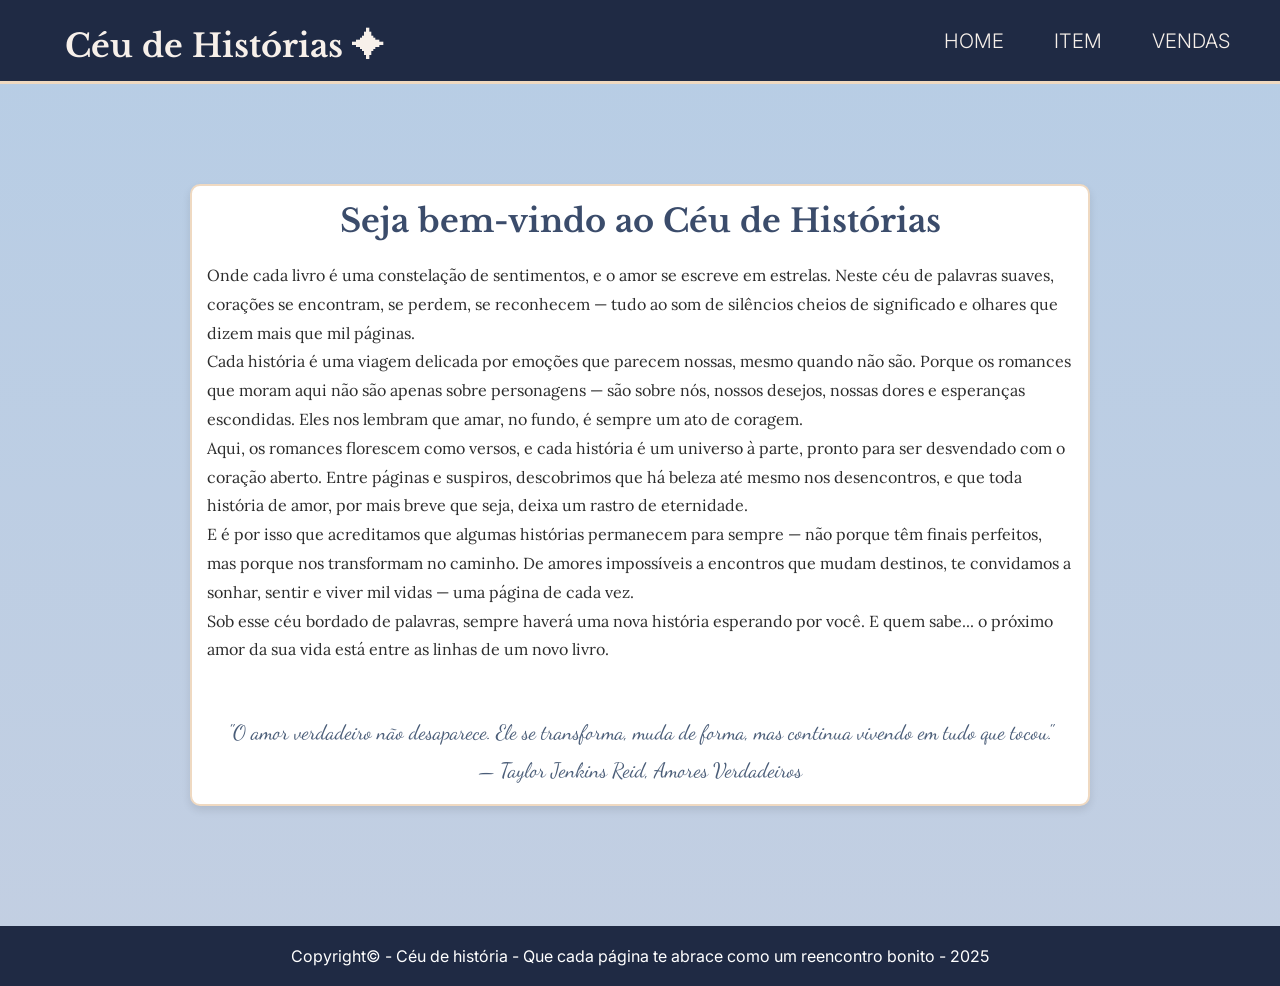
<file: index.html>
<!DOCTYPE html>
<html lang="en">
<head>
    <meta charset="UTF-8">
    <meta name="viewport" content="width=device-width, initial-scale=1.0">
    <link rel="stylesheet" href="index.css">
    <title>Céu de Histórias</title>
</head>
<body class="bodyindex">
    <div>
            <nav>
                <h1 class="hnav">Céu de Histórias ⯌</h1>
                <ul>
                    <li><a href="#"> HOME </a></li>
                    <li><a href="item.html"> ITEM </a></li>
                    <li><a href="vendas.html"> VENDAS </a></li>
                </ul>
            </nav>
    </div>

    <section>
        <div class="intro">
            <h2> Seja bem-vindo ao Céu de Histórias </h2> <br>
            <p>Onde cada livro é uma constelação de sentimentos, e o amor se escreve em estrelas.
                Neste céu de palavras suaves, corações se encontram, se perdem, se reconhecem — tudo ao som de silêncios cheios de significado e olhares que dizem mais que mil páginas. <br>
                
                Cada história é uma viagem delicada por emoções que parecem nossas, mesmo quando não são. Porque os romances que moram aqui não são apenas sobre personagens — são sobre nós, nossos desejos, nossas dores e esperanças escondidas. Eles nos lembram que amar, no fundo, é sempre um ato de coragem. <br>
                
                Aqui, os romances florescem como versos, e cada história é um universo à parte, pronto para ser desvendado com o coração aberto.
                Entre páginas e suspiros, descobrimos que há beleza até mesmo nos desencontros, e que toda história de amor, por mais breve que seja, deixa um rastro de eternidade. <br>
                
                E é por isso que acreditamos que algumas histórias permanecem para sempre — não porque têm finais perfeitos, mas porque nos transformam no caminho.
                De amores impossíveis a encontros que mudam destinos, te convidamos a sonhar, sentir e viver mil vidas — uma página de cada vez. <br>
                
                Sob esse céu bordado de palavras, sempre haverá uma nova história esperando por você. E quem sabe... o próximo amor da sua vida está entre as linhas de um novo livro. <br>
            </p> <br>
        <p class="quote">"O amor verdadeiro não desaparece. Ele se transforma, muda de forma, mas continua vivendo em tudo que tocou."
            <br>— Taylor Jenkins Reid, Amores Verdadeiros</p>
        </div>
    </section>

    <footer> Copyright&copy; - Céu de história - Que cada página te abrace como um reencontro bonito - 2025 </footer>
</body>
</html>
</file>
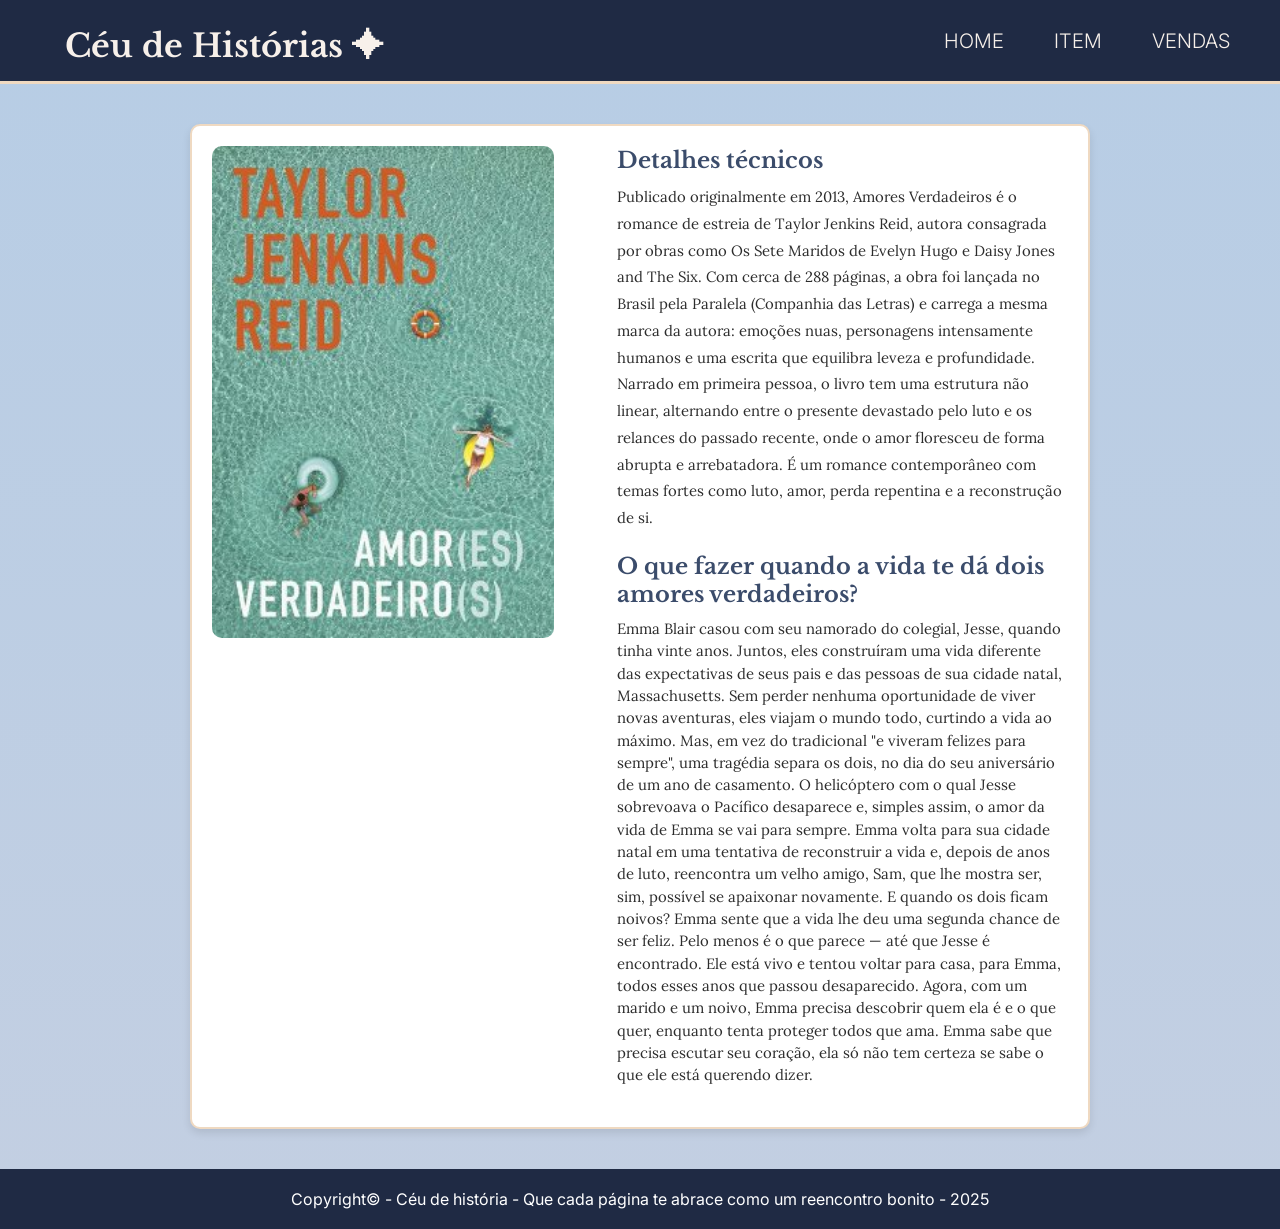
<file: item.html>
<!DOCTYPE html>
<html lang="en">
<head>
    <meta charset="UTF-8">
    <meta name="viewport" content="width=device-width, initial-scale=1.0">
    <link rel="stylesheet" href="item.css">
    <title>Item</title>
</head>
<body class="bodyindex">
    <div>
        <nav>
            <h1 class="hnav">Céu de Histórias ⯌</h1>
            <ul>
                <li><a href="index.html"> HOME </a></li>
                <li><a href="item.html"> ITEM </a></li>
                <li><a href="vendas.html"> VENDAS </a></li>
            </ul>
        </nav>
</div>

    <section>
        <img src="img/amores-verdadeiros-capa.jpg">
        <main>
            <h2>Detalhes técnicos</h2>
            <p>Publicado originalmente em 2013, Amores Verdadeiros é o romance de estreia de Taylor Jenkins Reid, autora consagrada por obras como Os Sete Maridos de Evelyn Hugo e Daisy Jones and The Six. Com cerca de 288 páginas, a obra foi lançada no Brasil pela Paralela (Companhia das Letras) e carrega a mesma marca da autora: emoções nuas, personagens intensamente humanos e uma escrita que equilibra leveza e profundidade.

                Narrado em primeira pessoa, o livro tem uma estrutura não linear, alternando entre o presente devastado pelo luto e os relances do passado recente, onde o amor floresceu de forma abrupta e arrebatadora. É um romance contemporâneo com temas fortes como luto, amor, perda repentina e a reconstrução de si.<br>
            </p>
               <h2> O que fazer quando a vida te dá dois amores verdadeiros? <br> </h2>
            <p class="descricao">
                Emma Blair casou com seu namorado do colegial, Jesse, quando tinha vinte anos. Juntos, eles construíram uma vida diferente das expectativas de seus pais e das pessoas de sua cidade natal, Massachusetts. Sem perder nenhuma oportunidade de viver novas aventuras, eles viajam o mundo todo, curtindo a vida ao máximo.
                Mas, em vez do tradicional "e viveram felizes para sempre", uma tragédia separa os dois, no dia do seu aniversário de um ano de casamento. O helicóptero com o qual Jesse sobrevoava o Pacífico desaparece e, simples assim, o amor da vida de Emma se vai para sempre.
                Emma volta para sua cidade natal em uma tentativa de reconstruir a vida e, depois de anos de luto, reencontra um velho amigo, Sam, que lhe mostra ser, sim, possível se apaixonar novamente. E quando os dois ficam noivos? Emma sente que a vida lhe deu uma segunda chance de ser feliz.
                Pelo menos é o que parece — até que Jesse é encontrado. Ele está vivo e tentou voltar para casa, para Emma, todos esses anos que passou desaparecido. Agora, com um marido e um noivo, Emma precisa descobrir quem ela é e o que quer, enquanto tenta proteger todos que ama.
                Emma sabe que precisa escutar seu coração, ela só não tem certeza se sabe o que ele está querendo dizer.
            </p>       
        </main>
    </section>

    <footer> Copyright&copy; - Céu de história - Que cada página te abrace como um reencontro bonito - 2025 </footer>
</body>
</html>
</file>
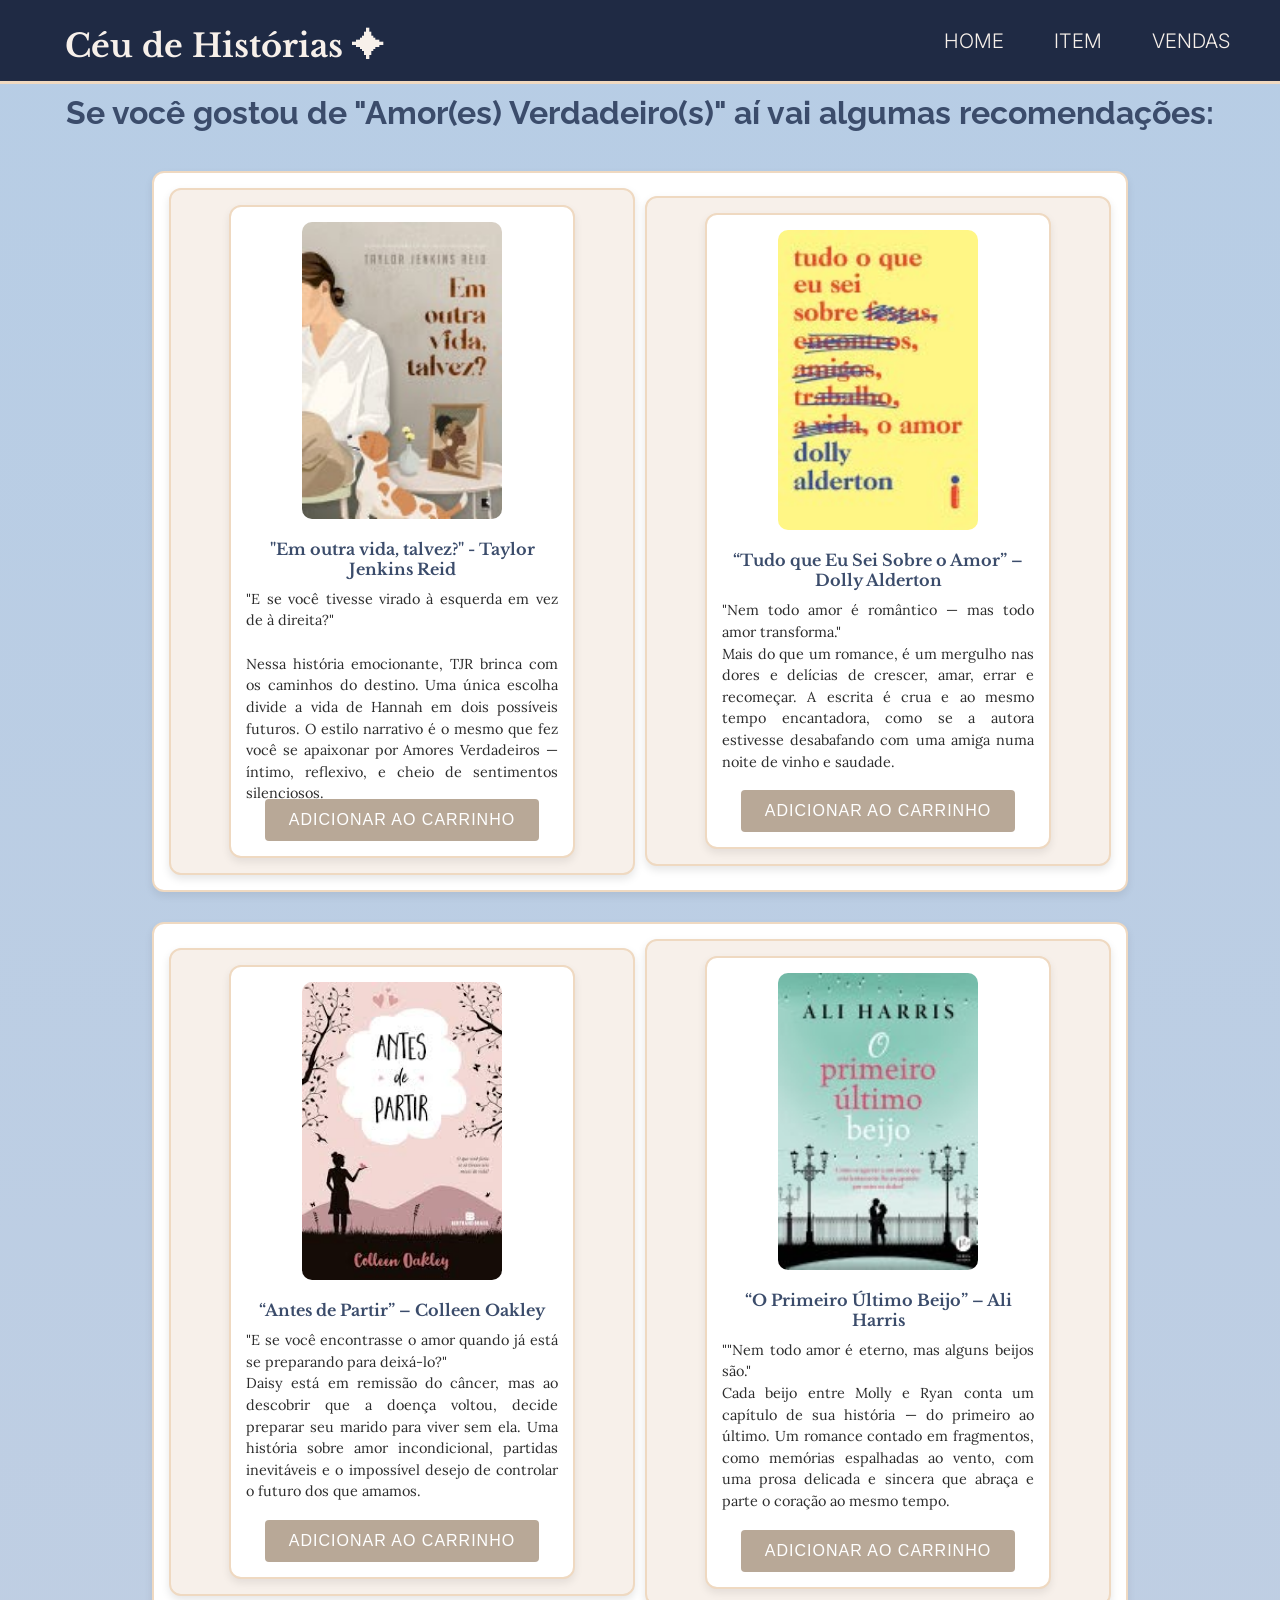
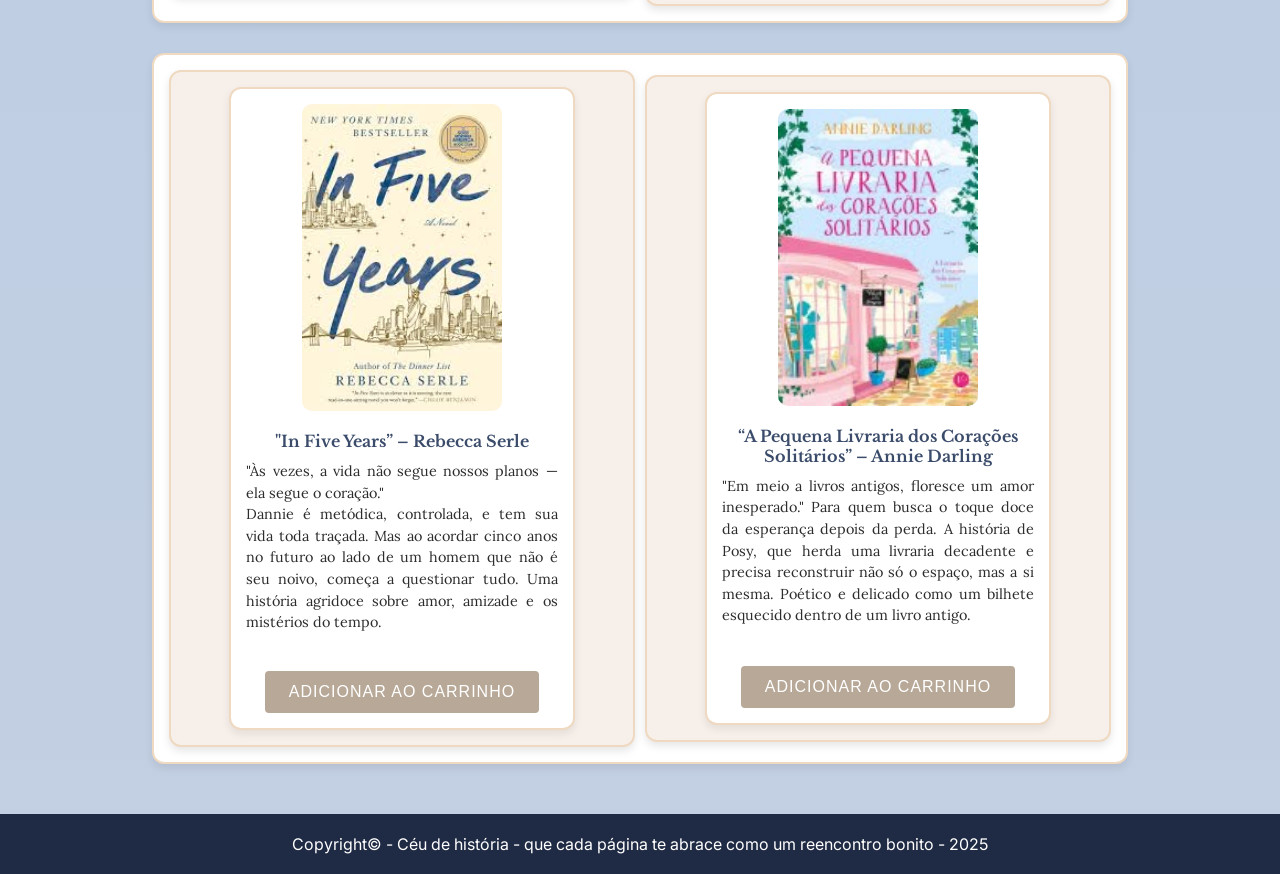
<file: vendas.html>
<!DOCTYPE html>
<html lang="en">

<head>
    <meta charset="UTF-8">
    <meta name="viewport" content="width=device-width, initial-scale=1.0">
    <link rel="stylesheet" href="vendas.css">
    <title>Vendas</title>
</head>

<body class="bodyindex">
    <div>
        <nav>
            <h1 class="hnav">Céu de Histórias ⯌</h1>
            <ul>
                <li><a href="index.html"> HOME </a></li>
                <li><a href="item.html"> ITEM </a></li>
                <li><a href="vendas.html"> VENDAS </a></li>
            </ul>
        </nav>
    </div>
    <section>
        <h2>Se você gostou de "Amor(es) Verdadeiro(s)" aí vai algumas recomendações:</h2>

        <main>
            <div class="bloco">
                <div class="container2">
                    <div class="livro">
                        <img src="img/em-outra-vida-talvez.jfif" alt="">
                        <h3>"Em outra vida, talvez?" - Taylor Jenkins Reid</h3>
                        
                        <span>
                            <p>"E se você tivesse virado à esquerda em vez de à direita?" <br> <br>
                            Nessa história emocionante, TJR brinca com os caminhos do destino. Uma única escolha divide
                            a vida de Hannah em dois possíveis futuros. O estilo narrativo é o mesmo que fez você se
                            apaixonar por Amores Verdadeiros — íntimo, reflexivo, e cheio de sentimentos silenciosos.
                        </p> </span>
                        <br>
                        <br>
                        <br>
                            <button>Adicionar ao carrinho</button>
                    </div>
                </div>
                <div class="container2">
                    <div class="livro">
                        <img src="img/tudo-o-que-sei-sobre-o-amor.jfif" alt="">
                        <h3>“Tudo que Eu Sei Sobre o Amor” – Dolly Alderton</h3>
                        <span>
                        <p>"Nem todo amor é romântico — mas todo amor transforma." <br>
                            Mais do que um romance, é um mergulho nas dores e delícias de crescer, amar, errar e
                            recomeçar. A escrita é crua e ao mesmo tempo encantadora, como se a autora estivesse
                            desabafando com uma amiga numa noite de vinho e saudade.
                        </p>
                    </span>
                    <br>
                    <br>
                        <button>Adicionar ao carrinho</button>
                    </div>
                </div>
</div>
                
                    <div class="bloco">
                    <div class="container2">
                    <div class="livro">
                        <img src="img/antes-de-partir.jfif" alt="">
                        <h3>“Antes de Partir” – Colleen Oakley</h3>
                        
                        <span>
                            <p>"E se você encontrasse o amor quando já está se preparando para deixá-lo?" <br>
                            Daisy está em remissão do câncer, mas ao descobrir que a doença voltou, decide preparar seu marido para viver sem ela. Uma história sobre amor incondicional, partidas inevitáveis e o impossível desejo de controlar o futuro dos que amamos.
                        </p> </span>
                        <br>
                        <br>
                        
                            <button>Adicionar ao carrinho</button>
                    </div>
                </div>
                <div class="container2">
                    <div class="livro">
                        <img src="img/o-primeiro-ultimo-beijo.jfif" alt="">
                        <h3>“O Primeiro Último Beijo” – Ali Harris</h3>
                        <span>
                        <p>""Nem todo amor é eterno, mas alguns beijos são." <br>
                            Cada beijo entre Molly e Ryan conta um capítulo de sua história — do primeiro ao último. Um romance contado em fragmentos, como memórias espalhadas ao vento, com uma prosa delicada e sincera que abraça e parte o coração ao mesmo tempo.
                        </p>
                    </span>
                    <br>
                    <br>
                        <button>Adicionar ao carrinho</button>
                    </div>
                </div>
</div>

<div class="bloco">
    <div class="container2">
        <div class="livro">
            <img src="img/in-five-years.jfif" alt="">
            <h3>"In Five Years” – Rebecca Serle</h3>
            
            <span>
                <p>"Às vezes, a vida não segue nossos planos — ela segue o coração." <br>
                Dannie é metódica, controlada, e tem sua vida toda traçada. Mas ao acordar cinco anos no futuro ao lado de um homem que não é seu noivo, começa a questionar tudo. Uma história agridoce sobre amor, amizade e os mistérios do tempo.
            </p> </span>
            <br>
            <br>
            <br>
                <button>Adicionar ao carrinho</button>
        </div>
    </div>
    <div class="container2">
        <div class="livro">
            <img src="img/a-pequena-livraria-dos-corações-solitarios.jfif" alt="">
            <h3>“A Pequena Livraria dos Corações Solitários” – Annie Darling</h3>
            <span>
            <p>"Em meio a livros antigos, floresce um amor inesperado."
                Para quem busca o toque doce da esperança depois da perda. A história de Posy, que herda uma livraria decadente e precisa reconstruir não só o espaço, mas a si mesma. Poético e delicado como um bilhete esquecido dentro de um livro antigo.                
            </p>
        </span>
        <br>
        <br>
            <button>Adicionar ao carrinho</button>
        </div>
    </div>
</div>
            
            
        </main>
    </section>

    <footer> Copyright&copy; - Céu de história - que cada página te abrace como um reencontro bonito - 2025 </footer>
</body>

</html>
</file>
<file: index.css>
@import url('https://fonts.googleapis.com/css2?family=Libre+Baskerville:ital,wght@0,400;0,700;1,400&display=swap');
@import url('https://fonts.googleapis.com/css2?family=Libre+Baskerville:ital,wght@0,400;0,700;1,400&family=Inter:wght@400;700&family=Lora:ital,wght@0,400;1,400&family=Dancing+Script&display=swap');



* {
   
    margin: 0;
    padding: 0;
    box-sizing: border-box;
    font-family: 'Inter', sans-serif;
}

.bodyindex {
    background: linear-gradient(#B7CDE5, #C3CFE2);
    color: #2C2C2C;
}

nav {
    display: flex;
    justify-content: space-between;
    align-items: center;
    padding-top: 10px;
    background-color: #1F2A44;
    padding: 15px;
    padding-left: 65px;
    border-bottom: 3px solid #EFD9C1;
}

nav ul {
    list-style: none;
    display: flex;
}

nav ul li {
    padding: 0 15px;
    font-size: 20px;
    font-weight: 300;
    margin-right: 20px;
}

nav ul li a {
    color: #f7f0ea;
    text-decoration: none;
}

nav ul li a:hover {
    color: #EFD9C1;
}

.hnav {
    font-family: "Libre Baskerville", serif;
    font-size: 2rem;
    margin-top: 11px;
    align-items: center;
    justify-content: center;
    color: #f7f0ea;
}

.intro {
    display: flex;
   flex-direction: column;
    align-items: center;
    justify-content: center;
    background-color: #fff;
    border: 2px solid #EFD9C1;
    box-shadow: 0 4px 8px rgba(0,0,0,0.1);
    border-radius: 10px;
    margin: 40px;
    padding: 15px;
    max-width: 900px;
    width: 90%;
}

.intro h2 {
   color: #3B4C6B;
   font-size: 2rem;
} 

section {
    display: flex;
    justify-content: center;
    align-items: center;
    padding: 60px 0; 
}

footer {
    background-color: #1F2A44;
    color: #ffffff;
    text-align: center;
    padding: 20px;
    margin-top: 20px;
}

h1, h2, nav {
    font-family: 'Libre Baskerville', serif;
    font-weight: 700;
}

p {
    font-family: 'Lora', serif;
    font-size: 1rem;
    line-height: 1.8;
}

.quote {
    font-family: 'Dancing Script', cursive;
    font-size: 1.3rem;
    color: #4A5D78;
    text-align: center;
    margin-top: 30px;
}
</file>
<file: item.css>
@import url('https://fonts.googleapis.com/css2?family=Libre+Baskerville:ital,wght@0,400;0,700;1,400&display=swap');
@import url('https://fonts.googleapis.com/css2?family=Libre+Baskerville:ital,wght@0,400;0,700;1,400&family=Inter:wght@400;700&family=Lora:ital,wght@0,400;1,400&family=Dancing+Script&display=swap');


* {
   
    margin: 0;
    padding: 0;
    box-sizing: border-box;
    font-family: 'Inter', sans-serif;
}

.bodyindex {
    background: linear-gradient(#B7CDE5, #C3CFE2);
    color: #2C2C2C;
}

nav {
    display: flex;
    justify-content: space-between;
    align-items: center;
    padding-top: 10px;
    background-color: #1F2A44;
    padding: 15px;
    padding-left: 65px;
    border-bottom: 3px solid #EFD9C1;
}

nav ul {
    list-style: none;
    display: flex;
}

nav ul li {
    padding: 0 15px;
    font-size: 20px;
    font-weight: 300;
    margin-right: 20px;
}

nav ul li a {
    color: #f7f0ea;
    text-decoration: none;
}

nav ul li a:hover {
    color: #EFD9C1;
}

.hnav {
    font-family: "Libre Baskerville", serif;
    font-size: 2rem;
    margin-top: 11px;
    align-items: center;
    justify-content: center;
    color: #f7f0ea;
}

footer {
    background-color: #1F2A44;
    color: #ffffff;
    text-align: center;
    padding: 20px;
    margin-top: 20px;
}

h1, h2, nav {
    font-family: 'Libre Baskerville', serif;
    font-weight: 700;
}

p {
    font-family: 'Lora', serif;
    font-size: 1rem;
    line-height: 1.8;
}

section {
    display: flex;
    justify-content: space-between;
    align-items: flex-start;
    background-color: #fff;
    border: 2px solid #EFD9C1;
    box-shadow: 0 4px 8px rgba(0, 0, 0, 0.1);
    border-radius: 10px;
    padding: 20px;
    margin: 40px auto;
    max-width: 900px;
}

section img{
    width: 40%;
    border-radius: 10px;
}

main {
    width: 55%;
    padding-left: 20px;
}

h2 {
    font-size: 1.4rem;
    margin-bottom: 10px;
    color: #3B4C6B;
}

p {
    font-family: 'Lora', serif;
    font-size: 0.93rem;
    line-height: 1.8;
    margin-bottom: 20px;
}


.descricao{
    display: flex;
    line-height: 1.5;
    font-family: 'Lora', serif;
    font-size: 0.93rem;
    margin-bottom: 20px;
}
</file>
<file: vendas.css>
@import url('https://fonts.googleapis.com/css2?family=Libre+Baskerville:ital,wght@0,400;0,700;1,400&display=swap');
@import url('https://fonts.googleapis.com/css2?family=Libre+Baskerville:ital,wght@0,400;0,700;1,400&family=Inter:wght@400;700&family=Lora:ital,wght@0,400;1,400&family=Dancing+Script&display=swap');
@import url('https://fonts.googleapis.com/css2?family=Raleway:ital,wght@0,100..900;1,100..900&display=swap');

* {
   
    margin: 0;
    padding: 0;
    box-sizing: border-box;
    font-family: 'Inter', sans-serif;
}

.bodyindex {
    background: linear-gradient(#B7CDE5, #C3CFE2);
    color: #2C2C2C;
}

nav {
    display: flex;
    justify-content: space-between;
    align-items: center;
    padding-top: 10px;
    background-color: #1F2A44;
    padding: 15px;
    padding-left: 65px;
    border-bottom: 3px solid #EFD9C1;
}

nav ul {
    list-style: none;
    display: flex;
}

nav ul li {
    padding: 0 15px;
    font-size: 20px;
    font-weight: 300;
    margin-right: 20px;
}

nav ul li a {
    color: #f7f0ea;
    text-decoration: none;
}

nav ul li a:hover {
    color: #EFD9C1;
}

.hnav {
    font-family: "Libre Baskerville", serif;
    font-size: 2rem;
    margin-top: 11px;
    align-items: center;
    justify-content: center;
    color: #f7f0ea;
}

footer {
    background-color: #1F2A44;
    color: #ffffff;
    text-align: center;
    padding: 20px;
    margin-top: 20px;
}

h1, h2, nav {
    font-family: 'Libre Baskerville', serif;
    font-weight: 700;
}

p {
    font-family: 'Lora', serif;
    font-size: 1rem;
    line-height: 1.8;
}

.container {
    display: flex;
    justify-content: center;
    gap: 40px;
    background-color: #f7f0ea;
    border: 2px solid #EFD9C1;
    padding: 20px;
    margin: 30px auto;
    width: 90%;
    border-radius: 12px;
    box-shadow: 0 4px 8px rgba(0,0,0,0.1);
}

.container2 {

    gap: 40px;
    background-color: #f7f0ea;
    border: 2px solid #EFD9C1;
 
    width: 90%;
    border-radius: 12px;
    box-shadow: 0 4px 8px rgba(0,0,0,0.1);
}


.container div {
    width: 45%;
    display: flex;
    flex-direction: column;
    align-items: center;
    text-align: center;
}

.container2 div {
    width: 80%;
    display: flex;
    flex-direction: column;
    align-items: center;
    text-align: center;
}

.container img {
    width: 100%;
    max-width: 200px;
    border-radius: 10px;
    margin-bottom: 10px;
}
.container2 img {
    width: 100%;
    max-width: 200px;
    border-radius: 10px;
    margin-bottom: 10px;
}

main {
    display: flex;
    flex-wrap: wrap;
    justify-content: center;
    gap: 30px;
    padding: 30px;
}
  
main div {
    width: 80%;
    background-color: #ffffff;
    border: 2px solid #EFD9C1;
    border-radius: 12px;
    padding: 15px;
    box-shadow: 0 4px 8px rgba(0,0,0,0.08);
    display: flex;
    flex-direction: column;
    align-items: center;
    gap: 10px;
}
  

  
main img {
    width: 120px;
    height: auto;
    border-radius: 4px;
}
  
main h3 {
    font-size: 1rem;
    text-align: center;
    color: #3B4C6B;
    font-family: 'Libre Baskerville', serif;
}
  
main p {
    font-size: 0.9rem;
    font-family: 'Lora', serif;
    text-align: justify;
    line-height: 1.5;
    max-height: 130px;
}

button {
    background-color: #b8a897; 
    color: #ffffff; 
    font-family: 'Helvetica Neue', sans-serif;
    font-size: 16px;
    padding: 12px 24px;
    border: none;
    border-radius: 4px;
    text-transform: uppercase;
    letter-spacing: 1px;
    cursor: pointer;
    
}

.bloco {
    display: flex;
    margin: 0 auto;
    flex-direction: row;
}

h2 {
    font-size: 2rem;
    margin-bottom: 10px;
    color: #3B4C6B;
    font-family: "Raleway", sans-serif;
    text-align: center;
    margin-top: 10px;
    font-weight: bold;
}
</file>
